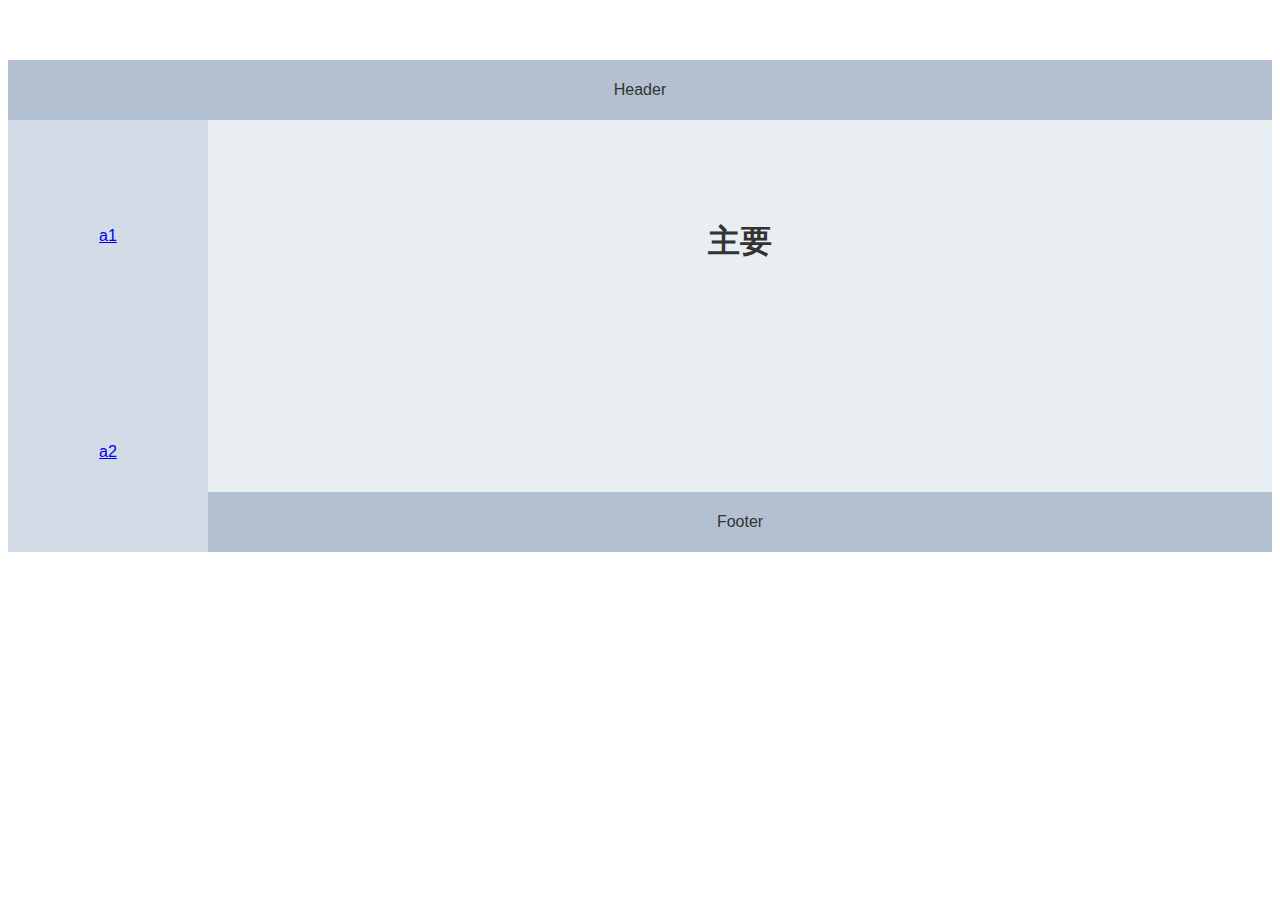
<file: index.html>
<!DOCTYPE html><html><head><meta charset=utf-8><meta name=viewport content="width=device-width,initial-scale=1"><title>test</title><style></style><link href=./static/css/app.fa000049e9de9753a5f894d2f1f34990.css rel=stylesheet></head><body><div id=app></div><script type=text/javascript src=./static/js/manifest.3ad1d5771e9b13dbdad2.js></script><script type=text/javascript src=./static/js/vendor.dd4e58e9bd937b4a1651.js></script><script type=text/javascript src=./static/js/app.ea66e7f67eab4bff4a02.js></script></body></html>
</file>
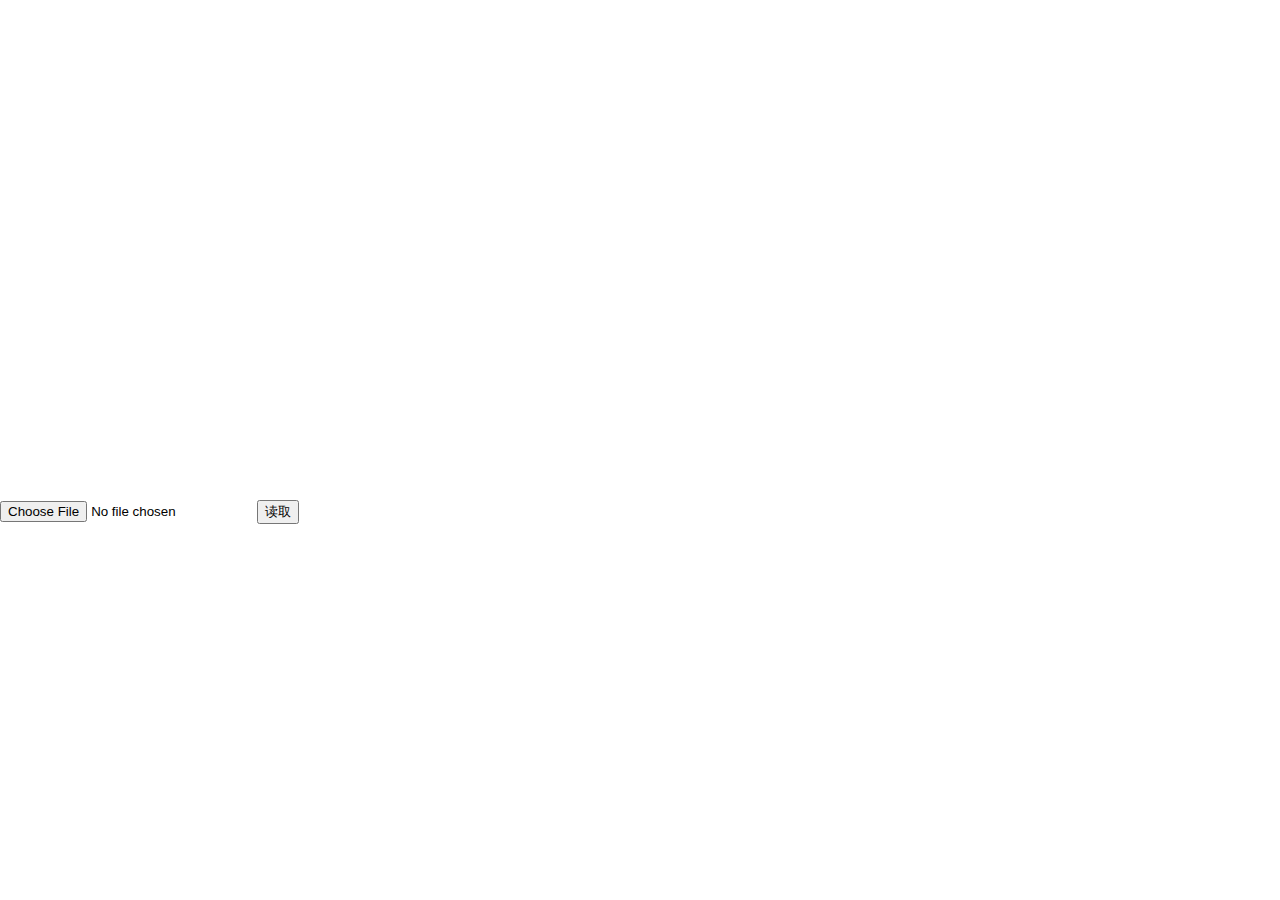
<file: excel.html>
﻿<!DOCTYPE html>
<html lang="en">

<head>
    <meta charset="UTF-8">
    <meta name="viewport" content="width=device-width, initial-scale=1.0">
    <title>Document</title>
    <style>
        html,
        body {
            padding: 0;
            margin: 0;
            box-sizing: border-box;
            height: 100%;
        }

        #div {
            display: none;
            width: 200px;
            height: 200px;
            border: 1px solid red;
            position: absolute;
            z-index: 1;
            top: 50%;
            left: 50%;
            transform: translate(-50%, -50%);
        }

        #closeBtn {
            width: 40px;
            height: 40px;
            border: 1px solid rebeccapurple;
            position: absolute;
            top: -20px;
            right: -20px;
            text-align: center;
            line-height: 40px;
            border-radius: 50%;
        }

        #divbox {
            display: none;
            position: absolute;
            height: 100%;
            width: 100%;
            background-color: black;
            opacity: 0.5;

        }

        #cv:hover #cvs {
            height: 100%;
            background-color: antiquewhite;
        }
    </style>
</head>

<body>
<div style="height: 500px;display: flex;">
<div style="width: 100px;position: absolute;height: 500px;"></div>
<div style="flex: 1;"></div>
<div style="width: 200px;"></div>
</div>
    <div id='div'>
        <div id='closeBtn'>X</div>
    </div>
    <div id='divbox'></div>
    <input id='file' type="file">
    <button id='btn'>读取</button>

    <script src="./xlsx.core.min.js"></script>
    <script>

        var btn = document.querySelector('#btn');
        btn.onclick = function readWorkbookFromLocalFile() {
            var file = document.querySelector('#file').files;

            var fileSize = file[0].size;
            var reader = new FileReader();
            reader.onload = function (e) {
                var data = e.target.result;
                var workbook = XLSX.read(data, { type: 'binary' });
                readWorkbook(workbook)
            };
            reader.readAsBinaryString(file[0]);
        }


        function readWorkbook(workbook) {
            var sheetNames = workbook.SheetNames; // 工作表名称集合
            var worksheet = workbook.Sheets[sheetNames[0]]; // 这里我们只读取第一张sheet
            var csv = XLSX.utils.sheet_to_json(worksheet);
            var txt = XLSX.utils.sheet_to_txt(worksheet);
            var sheetObj = txt.split('\n')[0].replace(/\s+/g, " ").trim().split(" ");
            for (let index = 0; index < csv.length; index++) {
                sheetObj.forEach(element => {
                    if (!csv[index][element]) {
                        csv[index][element] = '';
                    }
                });
            }
            console.log(csv)
        }




        // var a=document.querySelector('ul');
        // var li=document.createElement('li');

        // console.log(a)
        // var div = document.querySelector('#div');
        // var divbox = document.querySelector('#divbox');
        // var closeBtn = document.querySelector('#closeBtn');
        // document.addEventListener('mousedown', function (e) {

        //     a.insertBefore(li,a.children[0])
        // })
        // closeBtn.addEventListener('mousedown', function (e) {
        //     divbox.style.display = 'none';
        //     div.style.display = 'none'
        //     e.stopPropagation();
        // })
        // var x;
        // var y;
        // div.addEventListener('mousedown', function (e) {

        //     div.style.cursor = 'move'
        //     x = e.pageX - div.offsetLeft;
        //     y = e.pageY - div.offsetTop;

        //     document.addEventListener('mousemove', fn)

        // })

        // document.addEventListener('mouseup', function () {
        //     div.style.cursor = 'auto'
        //     document.removeEventListener('mousemove', fn)
        // })


        // function fn(e) {

        //     div.style.left = e.pageX - x + 'px';
        //     div.style.top = e.pageY - y + 'px';

        // }




    </script>
</body>

</html>
</file>
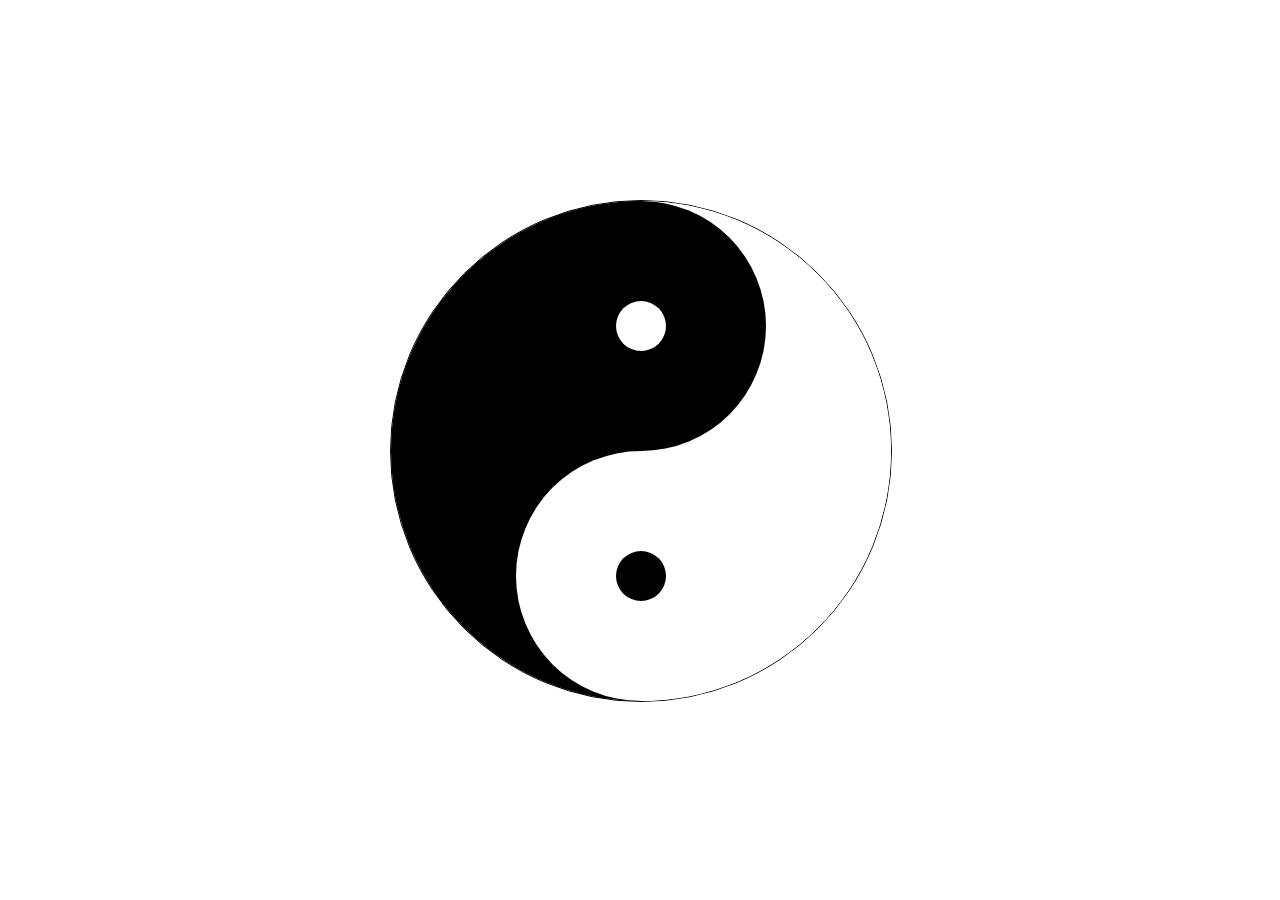
<file: Test.html>
<!DOCTYPE html>
<html lang="en">

<head>
    <meta charset="UTF-8">
    <meta name="viewport" content="width=device-width, initial-scale=1.0">
    <title>Document</title>
    <style>
        html,
        body {
            margin: 0;
            padding: 0;
        }

        .a0 {
            position: absolute;
            width: 500px;
            height: 500px;
            top: 50%;
            left: 50%;
          
            transform: translate(-50%,-50%);
        } 
        
        .a1 {
            position: absolute;
            overflow: hidden;
            width: 500px;
            height: 500px;
            border: 1px solid black;
            border-radius: 50%;
            animation: move 2s linear 0s  infinite;

        }

        .a2 {
            width: 250px;
            height: 500px;
            background-color: black;
            float: left;
        }

        .a3 {
            width: 250px;
            height: 500px;
            background: white;
            float: right;
        }

        .a4 {
            position: absolute;
            width: 250px;
            height: 250px;
            background: black;
            border-radius: 50%;
            left: 25%;

        }

        .a5 {
            position: absolute;
            width: 250px;
            height: 250px;
            background: white;
            border-radius: 50%;
            left: 25%;
            top: 50%;
        }

        .a4-1 {
            position: absolute;
            width: 50px;
            height: 50px;
            background-color: white;
            top: 50%;
            left: 50%;
            transform: translate(-50%, -50%);
            border-radius: 50%;

        }
        .a5-1 {
            position: absolute;
            width: 50px;
            height: 50px;
            background-color: black;
            top: 50%;
            left: 50%;
            transform: translate(-50%, -50%);
            border-radius: 50%;

        }
        @keyframes move {
            100% {
            transform:rotate(360deg);
            }
        }

    </style>
</head>

<body>
    <div class="a0" >
        <div class="a1">
            <div class="a2"></div>
            <div class="a3"></div>
            <div class="a4">
                <div class="a4-1"></div>
            </div>
            <div class="a5">
                <div class="a5-1"></div>
            </div>
        </div>
    </div>
   
</body>

</html>
</file>
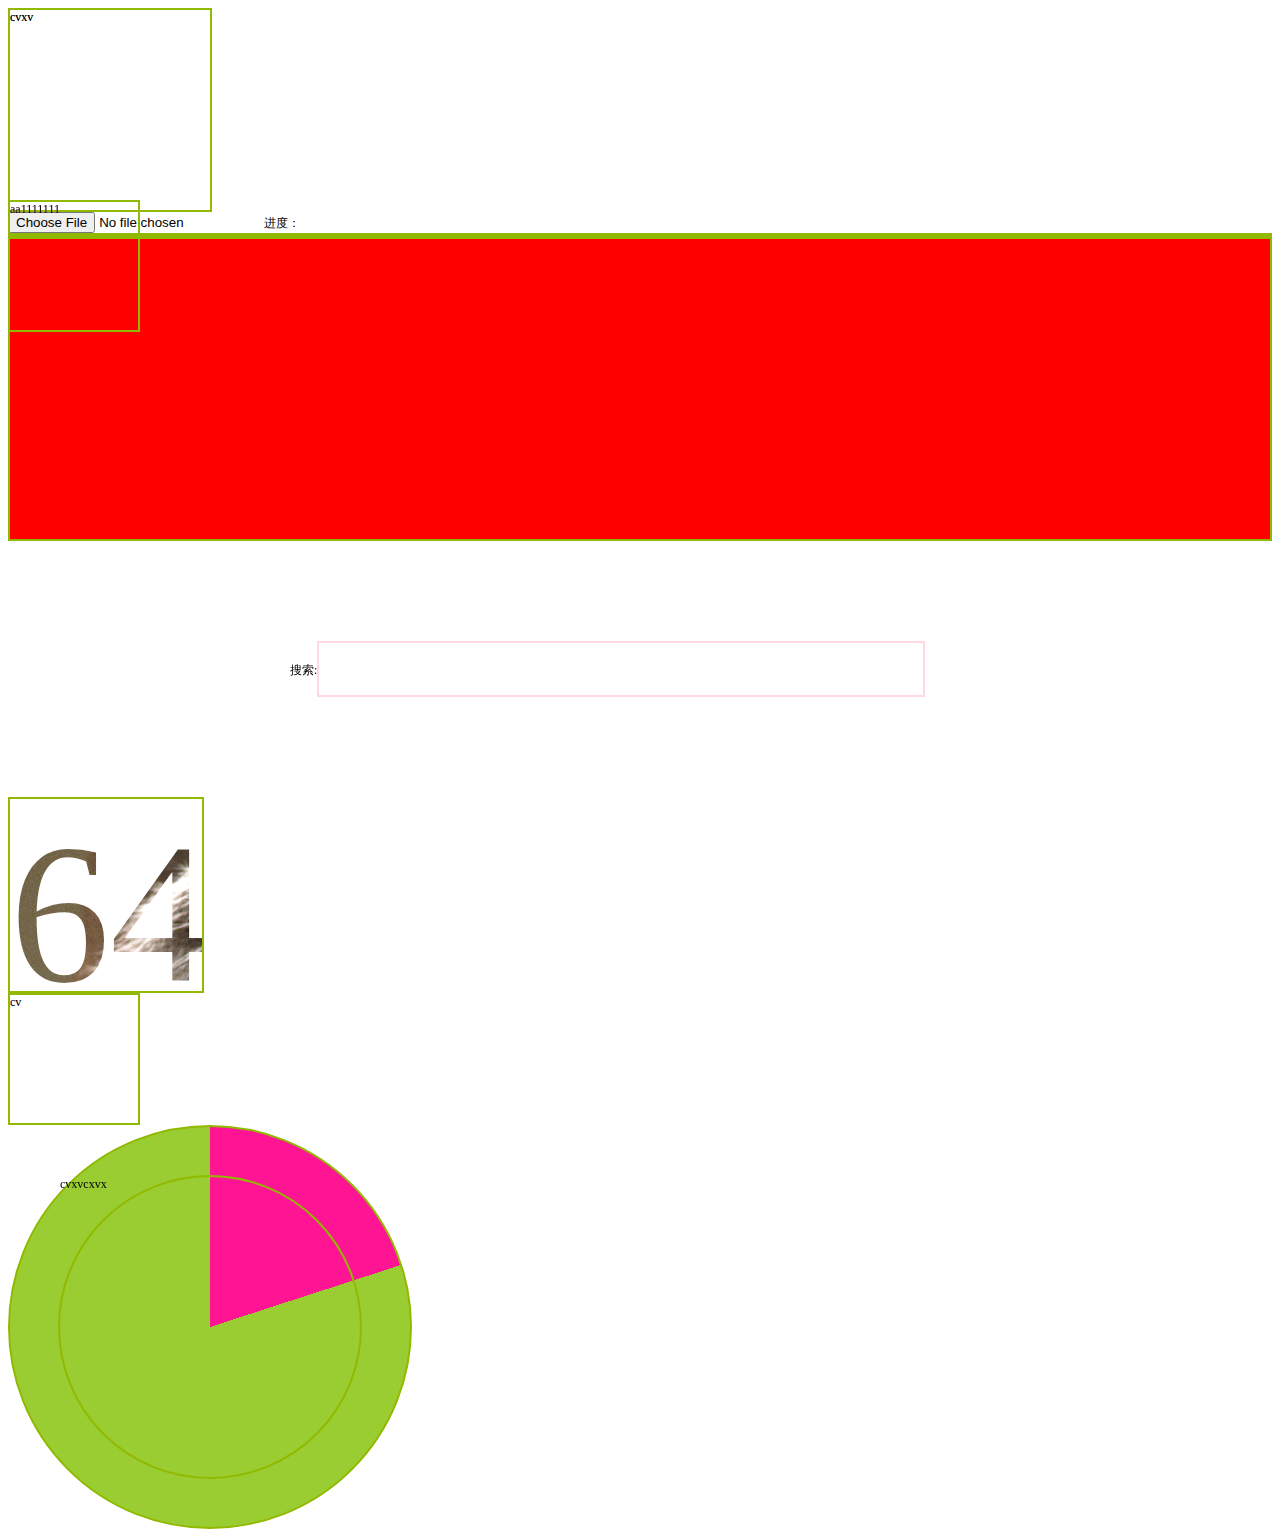
<file: what.html>
﻿<!DOCTYPE html>
<html>

<head>
    <meta charset="utf-8" />
    <title>What</title>

    <style>
html{
  
}
        #cs {
            background: conic-gradient(deeppink 0 20%, yellowgreen 0 10%);
            


        }

        @media screen and (max-width: 1920px) {
            #cs {
                background-color: red;
            }

            body {
                font-size: 16px;
            }
        }

        @media screen and (max-width: 1200px) {
            #cs {
                background-color: tan;
            }

            body {
                font-size: 14px;
            }
        }

        @media screen and (max-width: 1000px) {
            #cs {
                background-color: teal;
            }

            body {
                font-size: 12px;
            }
        }
        #cs:hover>div{
background-color: aqua;
        
        }
        div
{


background-color:yellow;
background-clip:text;
border:2px solid #92b901;
}
#se{
    width: 200px;
    height: 200px;
    
    background-image: url(./Koala.jpg); 
  
background-size:cover;
}

    </style>


</head>

<body class='specialFont' id='ss' >
    <div id='se'>cvxv</div>

<input id="file" type="file" οnchange="fileChange" />
进度：<span id="progress"></span>
<div id="box">

</div>


    <div style="background: red; padding: 150px;"></div>
    <form action="" method="get" style="margin:100px auto;width:700px;position: sticky;top:10px;">
      
        搜索:<input type="text" style="width:600px;height: 50px;border: 2px solid pink;opacity: .6;"/>
    </form>
    <div style="width:1rem; height: 1rem;background-color: pink;position:absolute; top:200px" class='dd'>aa1111111</div>
    <div style="width:192px;  font-size: 200px; height: 192px;background: url(./Koala.jpg);background-color: pink; -webkit-background-clip: text;color: transparent;">6453453</div>
    <div style="width:1rem; height: 1rem;background-color: pink;" >cv</div>
    <div style="width: 400px;height: 400px;  position: relative;border-radius: 50%;" id='cs'>
        <div
            style="width: 300px;height: 300px;background-color: gray;position: absolute;top:50%;left:50%;transform: translate(-50%,-50%);border-radius: 50%;">
cvxvcxvx
        </div>
    </div>
   
    <script src="./flexible.js"></script>
    <script>
var ss = document.querySelector('.dd');

window.addEventListener("scroll", function() {



if(window.pageYOffset>=200){
ss.style.position='fixed'
ss.style.top='0px'
}else{
    ss.style.position='absolute'
    ss.style.top='200px'
}
})
//获取页面元素对象
var file = document.getElementById('file');
var output = document.getElementById('box');
var progress = document.getElementById('progress');

//onchange事件
file.onchange = function (e) {
    console.log(e);
    var files = e.target.files;
    var file0 = files[0];
    console.log(file0.size,file0.name,file0.type);
    //fileReader对象
    var fileReader = new FileReader();
    var type = 'default';
    //判断文件类型
    if(/image/.test(file0.type)){
        fileReader.readAsDataURL(file0);
        type = 'image';
    } else {
        fileReader.readAsText(file0,'utf-8');
        type = 'text';
    }
    //文件加载出错
    fileReader.onerror = function () {
        output.innerHTML = 'Could not read file, error code is ' + fileReader.error.code;
    };
    //加载成功后
   fileReader.onload = function (e) {
        console.log('onload')
        var html = '';
        switch (type) {
            case 'image':
               html = '<img src=\"' + this.result +'\">';
               break;
            case 'text':
                html = fileReader.result;
                break;
        }
        output.innerHTML = html;
    };
    //进度条进度
    fileReader.onprogress = function (event) {
        if(event.lengthComputable) {
            progress.innerHTML = event.loaded + '/' + event.total;
        }
    }
}




        console.dir(document.querySelector('input'))
        class Person {
            constructor(name) {
                this.name = name;
            }
            aa(){
            alert("preson")
            }
        }
        class Student extends Person {
            constructor(name, studentId) {
                super(name)
                this.studentId = studentId
            }
            aa(x){

                alert('srudent'+x)
            }
        };
        let st = new Student('sss',1);
       st.aa();
        console.log(st.name+""+st.studentId)
        function factorial(n){
  if(n === 1) return 1;
  return n* factorial(n-1);
}


    </script>
</body>

</html>
</file>
